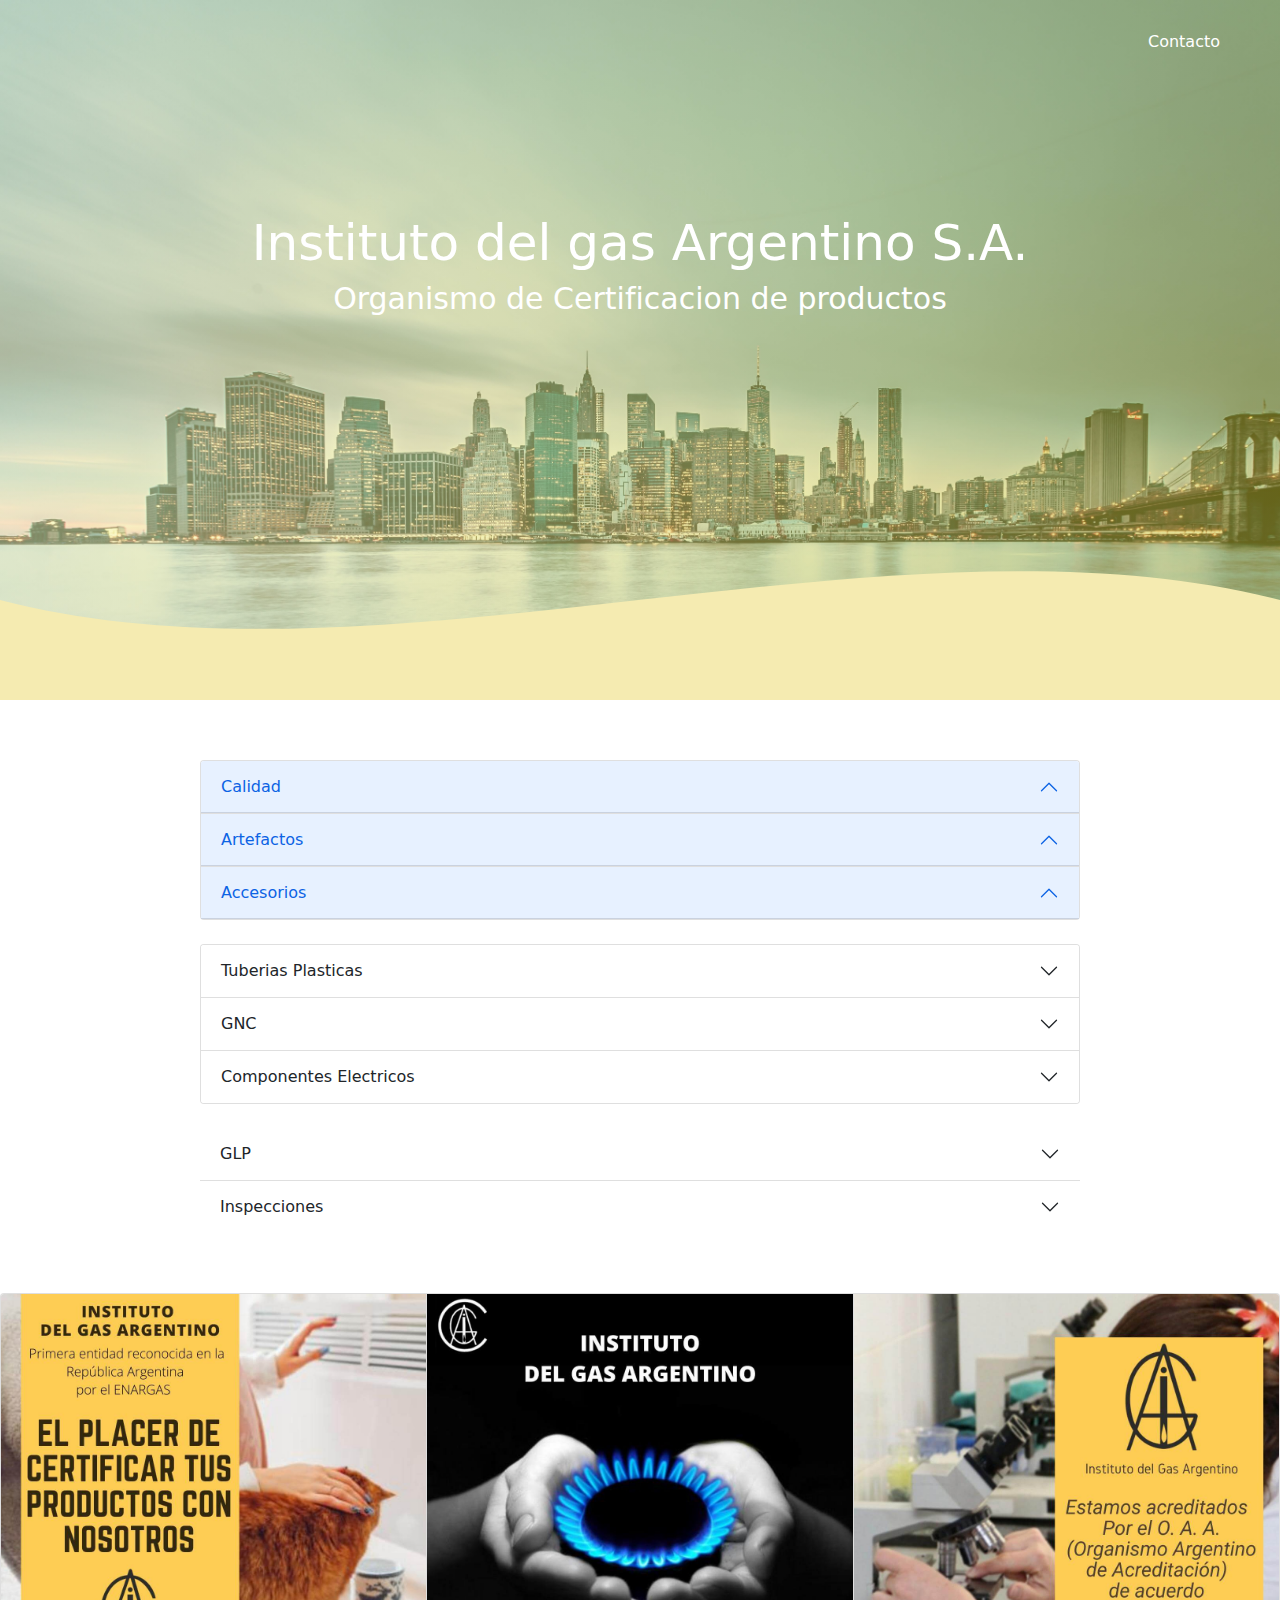
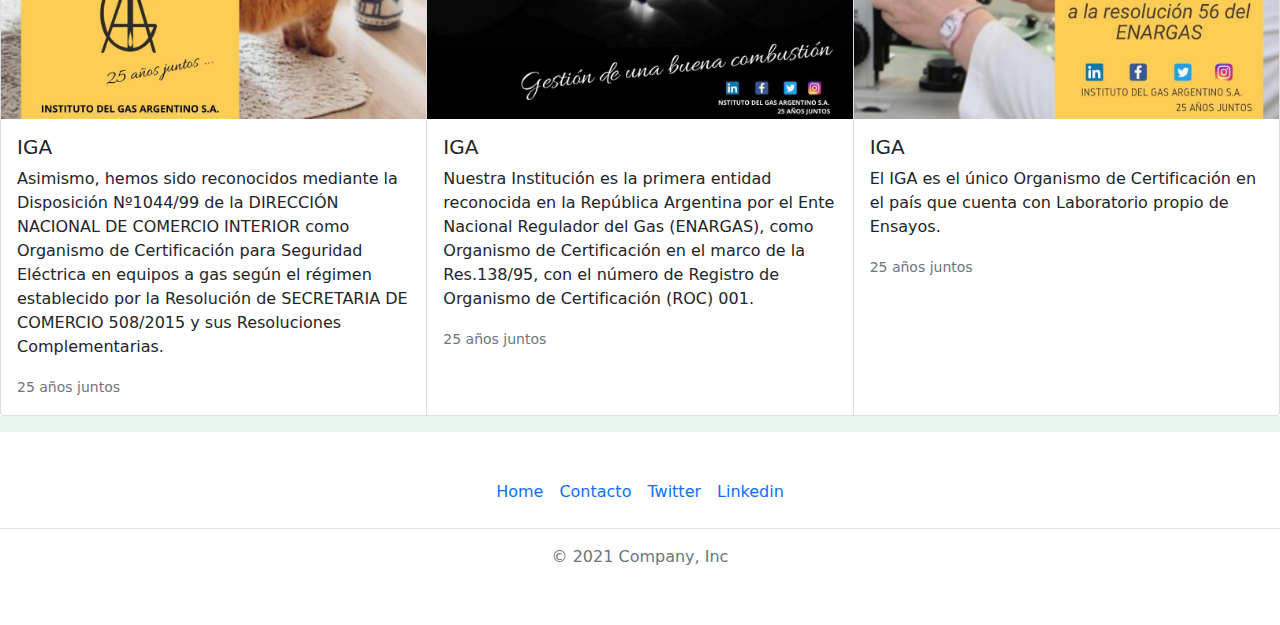
<file: index.html>
<!DOCTYPE html>
<html lang="es">

<head>
    <meta charset="UTF-8">
    <meta http-equiv="X-UA-Compatible" content="IE=edge">
    <meta name="viewport" content="width=device-width, initial-scale=1.0">
    <title>Instituto del gas Argentino S.A.</title>
    <meta name="description"
        content="Primer entidad reconocida en la República Argentina por el Ente Nacional Regulador del Gas (ENARGAS), como Organismo de Certificacion.">
    <meta name="keywords" content="instituto, argentino, iga, organismo, certificacion, gas, calidad">
    <link rel="shortcut icon" href="img/LOGO.png">
    <link rel="stylesheet" href="css/main.css">
    <link rel="stylesheet" href="css/bootstrap.min.css">
</head>

<body>
    <header>
        <nav>
            <a href="pages/contacto.html">Contacto</a>
        </nav>
        <section class="textos-header">
            <h1>Instituto del gas Argentino S.A.</h1>
            <h2>Organismo de Certificacion de productos</h2>
        </section>
        <div class="wave" style="height: 150px; overflow: hidden;"><svg viewBox="0 0 500 150" preserveAspectRatio="none"
                style="height: 100%; width: 100%;">
                <path d="M0.00,49.98 C149.99,150.00 349.20,-49.98 500.00,49.98 L500.00,150.00 L0.00,150.00 Z"
                    style="stroke: none; fill: rgb(245, 235, 177);"></path>
            </svg></div>
    </header>
    <main>
        <section class="contenedor">
            <div class="accordion" id="accordionExample">
                <div class="accordion-item">
                    <h2 class="accordion-header" id="headingOne">
                        <button class="accordion-button" type="button" data-bs-toggle="collapse"
                            data-bs-target="#collapseOne" aria-expanded="false" aria-controls="collapseOne">
                            Calidad
                        </button>
                    </h2>
                    <div id="collapseOne" class="accordion-collapse collapse" aria-labelledby="headingOne"
                        data-bs-parent="#accordionExample">
                        <div class="accordion-body">
                            <strong>El INSTITUTO DEL GAS ARGENTINO actúa bajo los conceptos de gerenciamiento de la
                                calidad,
                                dirigidos hacia la satisfacción del cliente externo e interno, buscando permanentemente
                                mejorar la calidad de los servicios ofrecidos.Evaluar y supervisar los sistemas de
                                calidad
                                de fabricantes e importadores
                                Confeccionar especificaciones técnicas para productos no contemplados en la Normativa
                                vigente
                                Dictar cursos de capacitación
                                Investigar y desarrollar nuevos procedimientos y métodos operativos
                                Realizar estudios comparativos de normas internacionales con el objetivo de efectuar
                                recomendaciones para la actualización de normas nacionales
                                Mantener y actualizar permanentemente el Sistema de Calidad del INSTITUTO DEL GAS
                                ARGENTINO
                                cumpliendo los lineamientos de las Guías ISO/IEC 17065, 17025 y 17020
                                Aplicar métodos estadísticos para la Gestión de la Calidad
                                Evaluar proveedores y laboratorios de ensayo de terceros
                                Atender los reclamos y denuncias formuladas por usuarios, fabricantes, instaladores y
                                empresas distribuidoras de gas.
                            </strong> <code></code>
                        </div>
                    </div>
                </div>
                <div class="accordion-item">
                    <h2 class="accordion-header" id="headingTwo">
                        <button class="accordion-button" type="button" data-bs-toggle="collapse"
                            data-bs-target="#collapseTwo" aria-expanded="false" aria-controls="collapseTwo">
                            Artefactos
                        </button>
                    </h2>
                    <div id="collapseTwo" class="accordion-collapse collapse" aria-labelledby="headingTwo"
                        data-bs-parent="#accordionExample">
                        <div class="accordion-body">
                            <strong>
                                El Area Artefactos del INSTITUTO DEL GAS ARGENTINO certifica:
                                Cocinas
                                Calentadores de agua instantáneos (calefones)
                                Calentadores de agua por acumulación (termotanques)
                                Calefactores (infrarrojos, catalíticos, etc.)
                                Heladeras por absorción
                                Equipos de calefacción central de llama directa e indirecta
                                Equipos de refrigeración por absorción
                                Secarropas
                                Calderas para calefacción central e individual
                                Calentadores de agua para piscinas
                                Equipos importados para gastronomía (freidoras, hornos continuos, cocinas)
                                Para ello cuenta con laboratorios propios, equipados para la realización de ensayos de
                                combustión higiénica, eficiencia de combustión, temperaturas externas y de contacto,
                                resistencia a los vientos (con unidad generadora de más de 100 km/h), envejecimiento,
                                estructurales, hermeticidad, cromatografía de gases y ensayos de contaminantes (en sala
                                estanca).
                            </strong><code></code>
                        </div>
                    </div>
                </div>
                <div class="accordion-item">
                    <h2 class="accordion-header" id="headingThree">
                        <button class="accordion-button" type="button" data-bs-toggle="collapse"
                            data-bs-target="#collapseThree" aria-expanded="false" aria-controls="collapseThree">
                            Accesorios
                        </button>
                    </h2>
                    <div id="collapseThree" class="accordion-collapse collapse" aria-labelledby="headingThree"
                        data-bs-parent="#accordionExample">
                        <div class="accordion-body">
                            <strong>Dentro de este rubro de productos el INSTITUTO DEL GAS ARGENTINO certifica:
                                Termostatos
                                Robinetes
                                Dispositivos de seguridad
                                Filtros
                                Reguladores de presión
                                Medidores de gas
                                Cañerias
                                Accesorios para el tendido de redes
                                Válvulas
                                Conjuntos puerta-marco para gabinetes
                                Anodos para termotanques
                                Pastas sellantes
                                El laboratorio de Accesorios cuenta con una cámara de frío-calor en el rango -55ºC a
                                90ºC
                                con lámparas de radiación UV controlada por computadora; banco de ensayo de reguladores
                                totalmente automatizado para la realización de ensayos de caudal hasta 250 m3/h;
                                medidores
                                de espesor de recubrimientos; rugosímetros, cámara de niebla salina; banco de ensayo
                                para
                                despegue catódico; balanza analítica; impactadores y cicladores para ensayos de
                                durabilidad;
                                equipos para ensayo de envejecimiento por
                            </strong><code></code>
                        </div>
                    </div>
                </div>
            </div>
            <br>
            <div class="accordion" id="accordionPanelsStayOpenExample">
                <div class="accordion-item">
                    <h2 class="accordion-header" id="panelsStayOpen-headingOne">
                        <button class="accordion-button collapsed" type="button" data-bs-toggle="collapse"
                            data-bs-target="#panelsStayOpen-collapseOne" aria-expanded="false"
                            aria-controls="panelsStayOpen-collapseOne">
                            Tuberias Plasticas
                        </button>
                    </h2>
                    <div id="panelsStayOpen-collapseOne" class="accordion-collapse collapse"
                        aria-labelledby="panelsStayOpen-headingOne">
                        <div class="accordion-body">
                            <strong>Entre los productos que certifica el Laboratorio de Tuberías Plásticas del INSTITUTO
                                DEL
                                GAS ARGENTINO se encuentran:
                                Tubos de polietileno utilizados en redes de distribución de hasta 4 bar
                                Resinas
                                Válvulas de bloqueo
                                Accesorios de termofusión y electrofusión
                                Transiciones
                                Accesorios metálicos para redes de distribución e instalaciones internas domicilarias
                                Cintas
                                Mantas termocontraibles
                                Revestimientos bicapa y tricapa
                                Los elementos certificados son sometidos a ensayos de presión a corto y largo plazo;
                                temperaturas extremas; verificaciones de hermiticidad; ensayos de tracción;
                                comportamiento
                                de fusiones; ensayos de impacto y envejecimiento; ensayos de despegue catódico de
                                recubrimientos; medición de densidad y adherencia.
                            </strong><code></code>
                        </div>
                    </div>
                </div>
                <div class="accordion-item">
                    <h2 class="accordion-header" id="panelsStayOpen-headingTwo">
                        <button class="accordion-button collapsed" type="button" data-bs-toggle="collapse"
                            data-bs-target="#panelsStayOpen-collapseTwo" aria-expanded="false"
                            aria-controls="panelsStayOpen-collapseTwo">
                            GNC
                        </button>
                    </h2>
                    <div id="panelsStayOpen-collapseTwo" class="accordion-collapse collapse"
                        aria-labelledby="panelsStayOpen-headingTwo">
                        <div class="accordion-body">
                            <strong>El Laboratorio de Gas Natural Comprimido del INSTITUTO DEL GAS ARGENTINO certifica:
                                Componentes para GNC vehicular
                                Reguladores de presión
                                Valvulas de accionamiento manual
                                Electrovalvulas para GNC y nafta
                                Electrónica de control
                                Tuberías de alta presión
                                Mangueras
                                Manómetros
                                Soportes de cilindros
                                Sistemas Lambda de control de combustible
                                Componentes para estaciones de despacho de GNC
                                Compresores mecánicos e hidráulicos
                                Bancos de almacenamiento
                                Surtidores
                                Mangueras de despacho
                                Componentes electricos y electrónicos para áreas potencialmente explosivas
                                Sistemas de transporte de gas natural a presión o GNC para provisión de gas a redes
                                Unidades modulares de compresión y de almacenamiento
                                Condiciones de Seguridad para surtidores y compresores usados y reacondicionados
                                Centros para la revisión periódica de cilindros.
                                El Laboratorio de Gas Natural Comprimido esta equipado para efectuar ensayos de
                                temperaturas
                                extremas; medición de caudal; ensayos neumáticos de hasta 400 bar; ensayos de
                                durabilidad;
                                de niebla salina; ensayos hidráulicos de hasta 1500 bar; ensayos químicos y de
                                resistencia a
                                los hidrocarburos; control de contaminantes ambientales; medidores de
                                presión.
                            </strong><code></code>
                        </div>
                    </div>
                </div>
                <div class="accordion-item">
                    <h2 class="accordion-header" id="panelsStayOpen-headingThree">
                        <button class="accordion-button collapsed" type="button" data-bs-toggle="collapse"
                            data-bs-target="#panelsStayOpen-collapseThree" aria-expanded="false"
                            aria-controls="panelsStayOpen-collapseThree">
                            Componentes Electricos
                        </button>
                    </h2>
                    <div id="panelsStayOpen-collapseThree" class="accordion-collapse collapse"
                        aria-labelledby="panelsStayOpen-headingThree">
                        <div class="accordion-body">
                            <strong>El INSTITUTO DEL GAS ARGENTINO ha sido reconocido mediante la Disposición Nº1044/99
                                de
                                la DIRECCION NACIONAL DE COMERCIO INTERIOR como Organismo de Certificación para
                                Seguridad
                                Eléctrica en equipos a gas según el régimen establecido por la Resolución de SECRETARIA
                                DE
                                COMERCIO 508/2015 y sus Resoluciones Complementarias.
                                Dentro del marco de la certificación de seguridad eléctrica el INSTITUTO DEL GAS
                                ARGENTINO
                                ha implementado un proceso de certificación ágil y confiable que apunta a ahorrar costos
                                y
                                simplificar la tarea del fabricante o importador, efectuando directamente las tratativas
                                necesarias con el Laboratorio de Ensayo. Esta metodología permite asegurar que cada
                                cliente
                                recibe la dedicación y el trato personalizado que merece.
                            </strong> <code></code>
                        </div>
                    </div>
                </div>
            </div>
            <br>
            <div class="accordion accordion-flush" id="accordionFlushExample">
                <div class="accordion-item">
                    <h2 class="accordion-header" id="flush-headingOne">
                        <button class="accordion-button collapsed" type="button" data-bs-toggle="collapse"
                            data-bs-target="#flush-collapseOne" aria-expanded="false" aria-controls="flush-collapseOne">
                            GLP
                        </button>
                    </h2>
                    <div id="flush-collapseOne" class="accordion-collapse collapse" aria-labelledby="flush-headingOne"
                        data-bs-parent="#accordionFlushExample">
                        <div class="accordion-body">
                            <strong>INSTITUTO DEL GAS ARGENTINO ha sido reconocido como empresa
                                auditora
                                de seguridad, con competencia en la certificación conforme a normas, de elementos y
                                equipos
                                vinculados al área de gas licuado de petróleo (GLP), habiendo dado cumplimiento a los
                                requisitos
                                técnicos y curriculares exigidos por la Resolución Nº 404/94 de la SECRETARIA DE ENERGIA
                                DE
                                LA
                                NACION. El alcance de las prestaciones abarca la certificación de:
                                Artefactos que utilizan GLP
                                Tanques estacionarios y móviles
                                Recipientes portátiles
                                Elementos utilizados en artefactos e instalaciones de GLP
                                Elementos utilizados en tanques estacionarios y móviles.
                                El INSTITUTO DEL GAS ARGENTINO posee instrumental adecuado para realizar las tareas
                                detalladas
                                anteriormente, como también cuenta con personal de vasta trayectoria y experiencia en
                                las
                                tareas
                                a desarrollar.
                            </strong><code></code>
                        </div>
                    </div>
                </div>
                <div class="accordion-item">
                    <h2 class="accordion-header" id="flush-headingTwo">
                        <button class="accordion-button collapsed" type="button" data-bs-toggle="collapse"
                            data-bs-target="#flush-collapseTwo" aria-expanded="false" aria-controls="flush-collapseTwo">
                            Inspecciones
                        </button>
                    </h2>
                    <div id="flush-collapseTwo" class="accordion-collapse collapse" aria-labelledby="flush-headingTwo"
                        data-bs-parent="#accordionFlushExample">
                        <div class="accordion-body">
                            <strong>INSTITUTO DEL GAS ARGENTINO, como organismo de certificación,
                                debe
                                controlar que los productos que se liberen al mercado se ajusten al modelo certificado y
                                cumplan
                                con la norma de aprobación correspondiente. Para tal fin el Area Inspecciones desarrolla
                                las
                                siguientes actividades:
                                Realiza auditorias externas a los fabricantes e importadores
                                Audita los centros de revisión periódica de cilindros para GNC
                                Verifica que los productos que se liberan al mercado responden al modelo certificado y
                                cumplen
                                con las normas dictadas por las Autoridades Regulatorias correspondientes
                                Verifica, en el lugar de instalación, las condiciones operativas y de seguridad de
                                artefactos y
                                equipos industriales
                                Constata en comercios del rubro el mantenimiento de las condiciones de certificación de
                                los
                                productos que se comercializan
                            </strong> <code></code>
                        </div>
                    </div>
                </div>
            </div>
        </section>
        <div class="card-group">
            <div class="card">
                <img src="img/propaganda2.jpg" class="card-img-top" alt="propaganda2">
                <div class="card-body">
                    <h5 class="card-title">IGA</h5>
                    <p class="card-text">Asimismo, hemos sido reconocidos mediante la Disposición Nº1044/99 de la
                        DIRECCIÓN NACIONAL DE COMERCIO INTERIOR como Organismo de Certificación para Seguridad Eléctrica
                        en equipos a gas según el régimen establecido por la Resolución de SECRETARIA DE COMERCIO
                        508/2015 y sus Resoluciones Complementarias.</p>
                    <p class="card-text"><small class="text-muted">25 años juntos</small></p>
                </div>
            </div>
            <div class="card">
                <img src="img/propaganda4.jpg" class="card-img-top" alt="propaganda4">
                <div class="card-body">
                    <h5 class="card-title">IGA</h5>
                    <p class="card-text">Nuestra Institución es la primera entidad reconocida en la República Argentina
                        por el Ente Nacional Regulador del Gas (ENARGAS), como Organismo de Certificación en el marco de
                        la Res.138/95, con el número de Registro de Organismo de Certificación (ROC) 001.</p>
                    <p class="card-text"><small class="text-muted">25 años juntos</small></p>
                </div>
            </div>
            <div class="card">
                <img src="img/acreditacion.jpg" class="card-img-top" alt="acreditacion">
                <div class="card-body">
                    <h5 class="card-title">IGA</h5>
                    <p class="card-text">El IGA es el único Organismo de Certificación en el país que cuenta con
                        Laboratorio propio de Ensayos.</p>
                    <p class="card-text"><small class="text-muted">25 años juntos</small></p>
                </div>
            </div>
        </div>
        <script src="js/bootstrap.bundle.min.js"></script>
    </main>
</body>
<footer>
    <div class="bg-success p-2 text-dark bg-opacity-10"></div>
    <footer class="py-3 my-4">
        <ul class="nav justify-content-center border-bottom pb-3 mb-3">
            <li class="nav-item"><a href="pages/home.html" class="nav-link px-2 text-primary">Home</a></li>
            <li class="nav-item"><a href="pages/contacto.html" class="nav-link px-2 text-primary">Contacto</a></li>
            <li class="nav-item"><a href="https://mobile.twitter.com/gasargentino"
                    class="nav-link px-2 text-primary">Twitter</a></li>
            <li class="nav-item"><a href="https://ar.linkedin.com/company/instituto-del-gas-argentino/"
                    class="nav-link px-2 text-primary">Linkedin</a></li>
        </ul>
        <p class="text-center text-muted">&copy; 2021 Company, Inc</p>
    </footer>
    </div>
</footer>

</html>
</file>
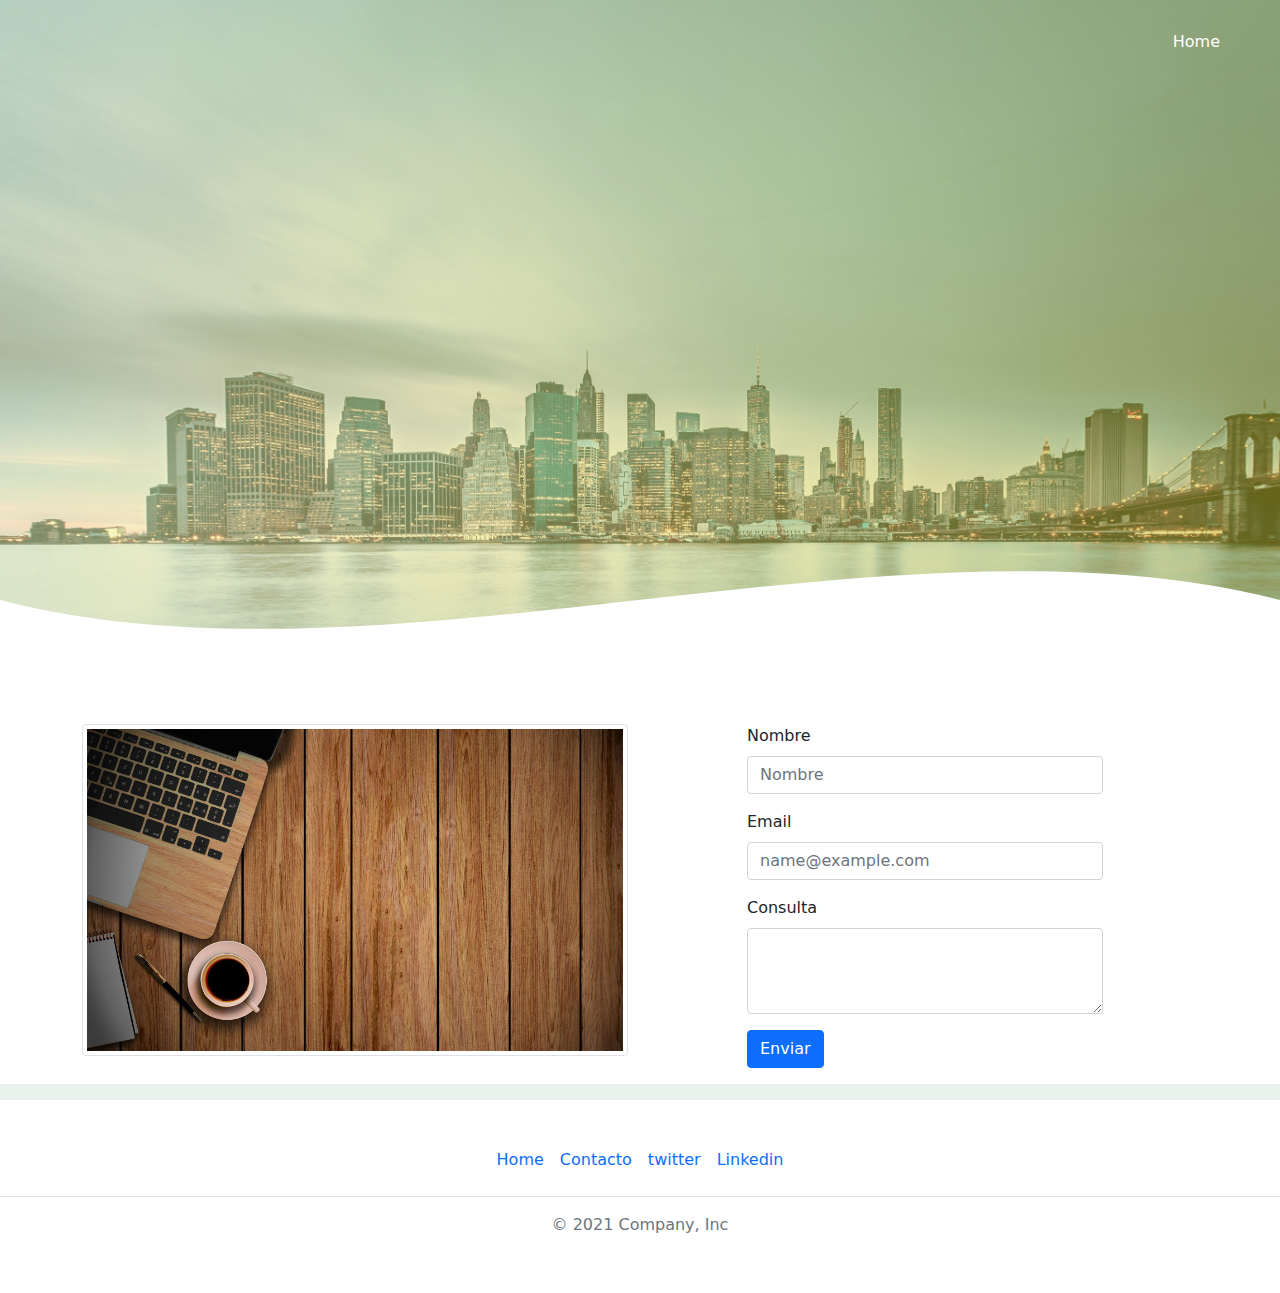
<file: pages/contacto.html>
<!DOCTYPE html>
<html lang="es">

<head>
    <meta charset="UTF-8">
    <meta http-equiv="X-UA-Compatible" content="IE=edge">
    <meta name="viewport" content="width=device-width, initial-scale=1.0">
    <title>Instituto del gas Argentino S.A. | Contacto</title>
    <meta name="description" content="Contactate.">
    <meta name="keywords" content="Consultas, Certifica con nosotros">
    <link rel="shortcut icon" href="../img/LOGO.png">
    <link rel="stylesheet" href="../css/main.css">
    <link rel="stylesheet" href="../css/bootstrap.min.css">
</head>

<body>
    <header>
        <nav>
            <a href="../index.html">Home </a>
        </nav>
        <div class="wave" style="height: 150px; overflow: hidden;"><svg viewBox="0 0 500 150" preserveAspectRatio="none"
                style="height: 100%; width: 100%;">
                <path d="M0.00,49.98 C149.99,150.00 349.20,-49.98 500.00,49.98 L500.00,150.00 L0.00,150.00 Z"
                    style="stroke: none; fill: #fff;"></path>
            </svg></div>
    </header>
    <main class="container">
        <div class="row mt-4">
            <div class="col-md-6">
                <img src="../img/contacto.jpg" class="img-thumbnail" alt="">
            </div>
            <div class="col-md-1"></div>
            <div class="col-md-4">
                <form action="">
                    <div class="mb-3">
                        <label for="exampleFormControlInput1" class="form-label">Nombre</label>
                        <input type="text" class="form-control" id="nombre" placeholder="Nombre">
                    </div>
                    <div class="mb-3">
                        <label for="exampleFormControlInput2" class="form-label">Email</label>
                        <input type="email" class="form-control" id="email" placeholder="name@example.com">
                    </div>
                    <div class="mb-3">
                        <label for="Consulta" class="form-label">Consulta</label>
                        <textarea class="form-control" id="consulta" rows="3"></textarea>
                    </div>
                    <div class="mb-3">
                        <button class="btn btn-primary" type="submit">Enviar</button>
                    </div>
                </form>
            </div>
        </div>
    </main>
    <script src="../js/bootstrap.bundle.min.js"></script>
</body>
<footer>
    <div class="bg-success p-2 text-dark bg-opacity-10"></div>
    <footer class="py-3 my-4">
        <ul class="nav justify-content-center border-bottom pb-3 mb-3">
            <li class="nav-item"><a href="../pages/home.html" class="nav-link px-2 text-primary">Home</a></li>
            <li class="nav-item"><a href="../pages/contacto.html" class="nav-link px-2 text-primary">Contacto</a></li>
            <li class="nav-item"><a href="https://mobile.twitter.com/gasargentino"
                    class="nav-link px-2 text-primary">twitter</a></li>
            <li class="nav-item"><a href="https://ar.linkedin.com/company/instituto-del-gas-argentino/"
                    class="nav-link px-2 text-primary">Linkedin</a></li>
        </ul>
        <p class="text-center text-muted">&copy; 2021 Company, Inc</p>
    </footer>
    </div>
</footer>

</html>
</file>
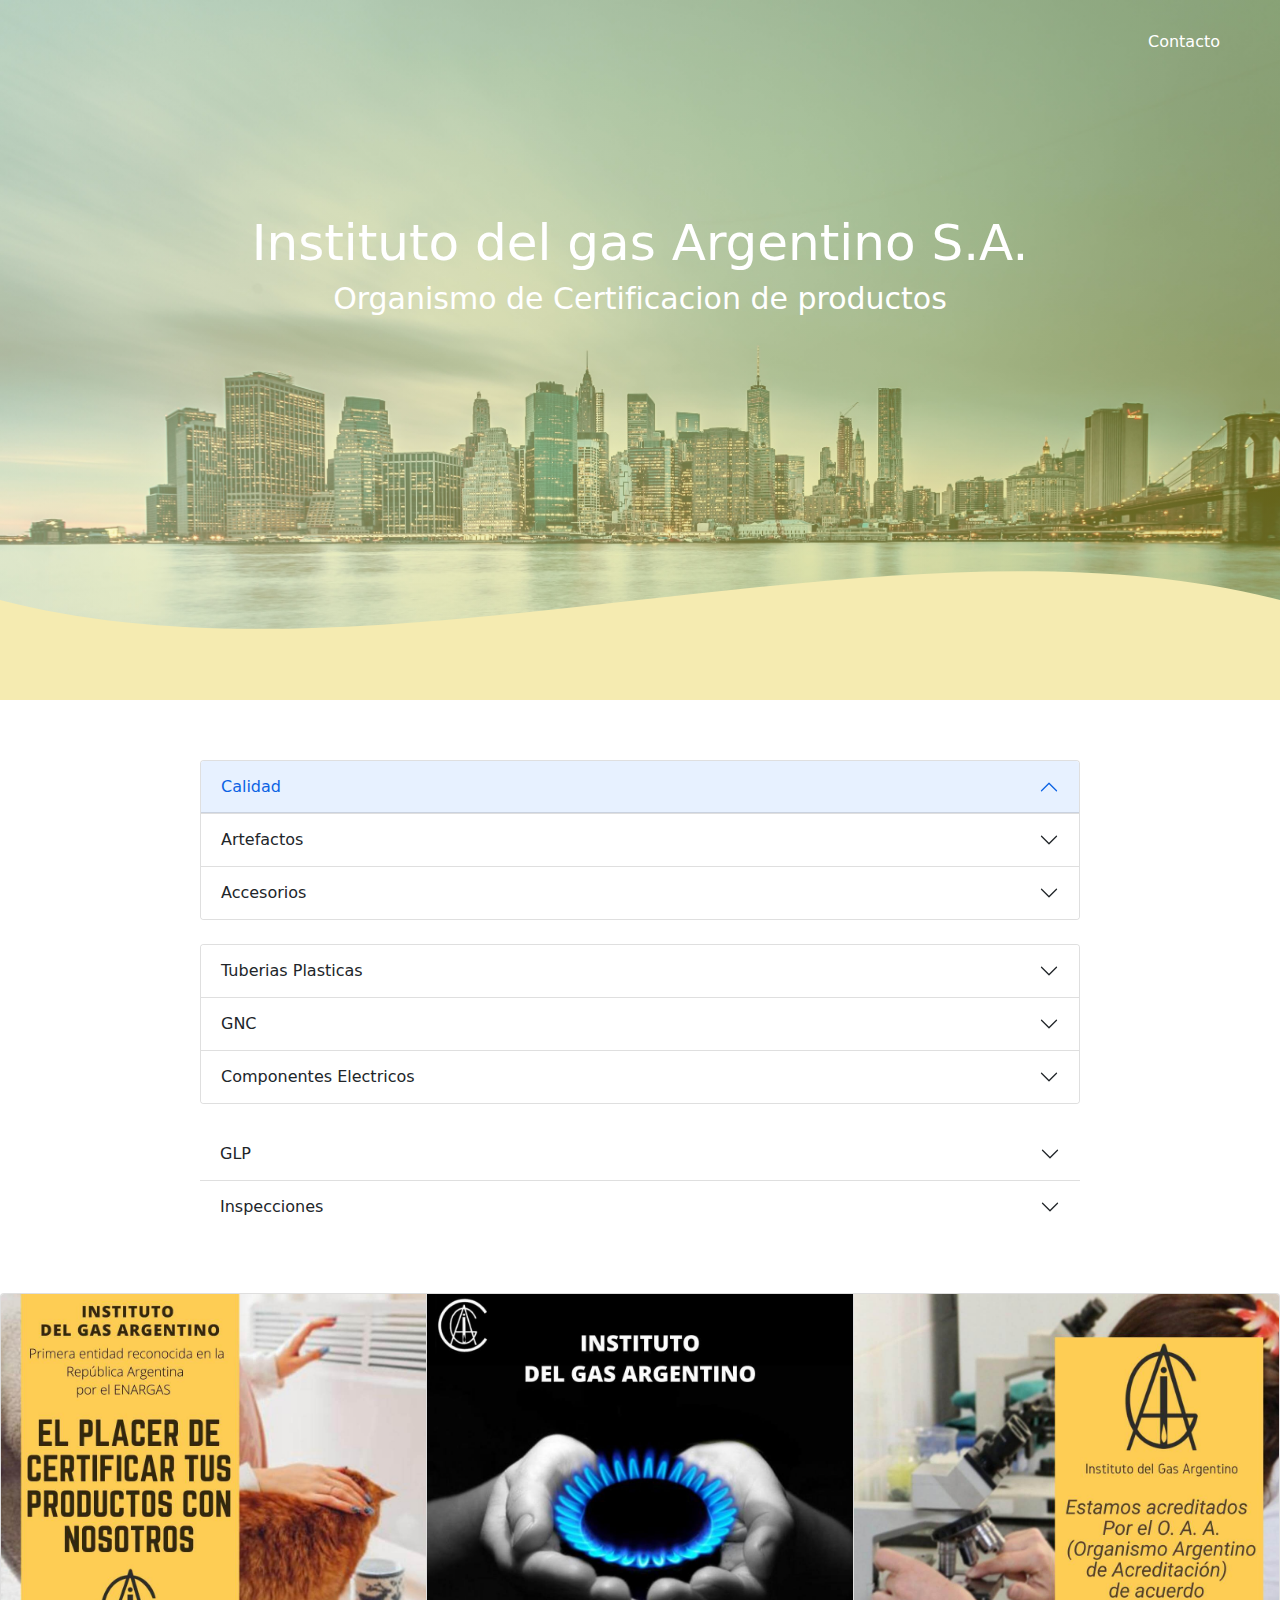
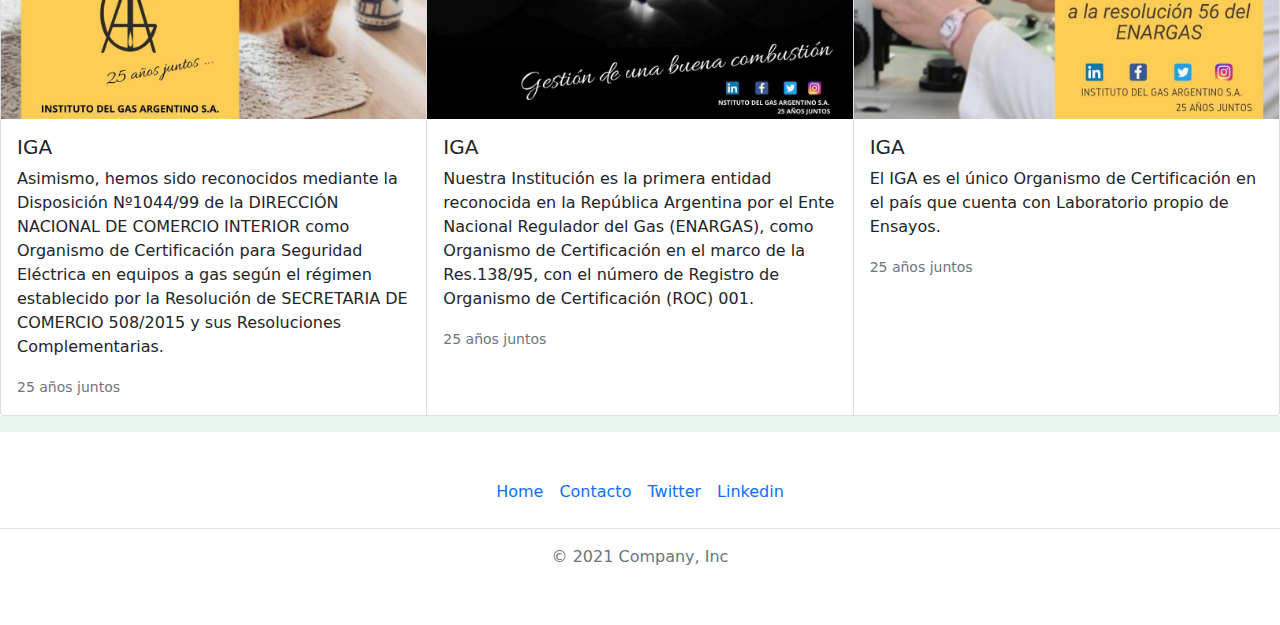
<file: pages/home.html>
<!DOCTYPE html>
<html lang="es">

<head>
    <meta charset="UTF-8">
    <meta http-equiv="X-UA-Compatible" content="IE=edge">
    <meta name="viewport" content="width=device-width, initial-scale=1.0">
    <title>Instituto del gas Argentino S.A. | Home</title>
    <meta name="description" content="Organismo de Certificacion.">
    <meta name="keywords" content="instituto, argentino, iga, organismo, certificacion, gas, calidad">
    <link rel="shortcut icon" href="../img/LOGO.png">
    <link rel="stylesheet" href="../css/main.css">
    <link rel="stylesheet" href="../css/bootstrap.min.css">
</head>

<body>
    <header>
        <nav>
            <a href="../pages/contacto.html">Contacto</a>
        </nav>
        <section class="textos-header">
            <h1>Instituto del gas Argentino S.A.</h1>
            <h2>Organismo de Certificacion de productos</h2>
        </section>
        <div class="wave" style="height: 150px; overflow: hidden;"><svg viewBox="0 0 500 150" preserveAspectRatio="none"
                style="height: 100%; width: 100%;">
                <path d="M0.00,49.98 C149.99,150.00 349.20,-49.98 500.00,49.98 L500.00,150.00 L0.00,150.00 Z"
                    style="stroke: none; fill: rgb(245, 235, 177);"></path>
            </svg></div>
    </header>
    <main>
        <section class="contenedor">
            <div class="accordion" id="accordionExample">
                <div class="accordion-item">
                    <h2 class="accordion-header" id="headingOne">
                        <button class="accordion-button" type="button" data-bs-toggle="collapse"
                            data-bs-target="#collapseOne" aria-expanded="false" aria-controls="collapseOne">
                            Calidad
                        </button>
                    </h2>
                    <div id="collapseOne" class="accordion-collapse collapse" aria-labelledby="headingOne"
                        data-bs-parent="#accordionExample">
                        <div class="accordion-body">
                            <strong>El INSTITUTO DEL GAS ARGENTINO actúa bajo los conceptos de gerenciamiento de la
                                calidad,
                                dirigidos hacia la satisfacción del cliente externo e interno, buscando permanentemente
                                mejorar la calidad de los servicios ofrecidos.Evaluar y supervisar los sistemas de
                                calidad
                                de fabricantes e importadores
                                Confeccionar especificaciones técnicas para productos no contemplados en la Normativa
                                vigente
                                Dictar cursos de capacitación
                                Investigar y desarrollar nuevos procedimientos y métodos operativos
                                Realizar estudios comparativos de normas internacionales con el objetivo de efectuar
                                recomendaciones para la actualización de normas nacionales
                                Mantener y actualizar permanentemente el Sistema de Calidad del INSTITUTO DEL GAS
                                ARGENTINO
                                cumpliendo los lineamientos de las Guías ISO/IEC 17065, 17025 y 17020
                                Aplicar métodos estadísticos para la Gestión de la Calidad
                                Evaluar proveedores y laboratorios de ensayo de terceros
                                Atender los reclamos y denuncias formuladas por usuarios, fabricantes, instaladores y
                                empresas distribuidoras de gas.
                            </strong> <code></code>
                        </div>
                    </div>
                </div>
                <div class="accordion-item">
                    <h2 class="accordion-header" id="headingTwo">
                        <button class="accordion-button collapsed" type="button" data-bs-toggle="collapse"
                            data-bs-target="#collapseTwo" aria-expanded="false" aria-controls="collapseTwo">
                            Artefactos
                        </button>
                    </h2>
                    <div id="collapseTwo" class="accordion-collapse collapse" aria-labelledby="headingTwo"
                        data-bs-parent="#accordionExample">
                        <div class="accordion-body">
                            <strong>
                                El Area Artefactos del INSTITUTO DEL GAS ARGENTINO certifica:
                                Cocinas
                                Calentadores de agua instantáneos (calefones)
                                Calentadores de agua por acumulación (termotanques)
                                Calefactores (infrarrojos, catalíticos, etc.)
                                Heladeras por absorción
                                Equipos de calefacción central de llama directa e indirecta
                                Equipos de refrigeración por absorción
                                Secarropas
                                Calderas para calefacción central e individual
                                Calentadores de agua para piscinas
                                Equipos importados para gastronomía (freidoras, hornos continuos, cocinas)
                                Para ello cuenta con laboratorios propios, equipados para la realización de ensayos de
                                combustión higiénica, eficiencia de combustión, temperaturas externas y de contacto,
                                resistencia a los vientos (con unidad generadora de más de 100 km/h), envejecimiento,
                                estructurales, hermeticidad, cromatografía de gases y ensayos de contaminantes (en sala
                                estanca).
                            </strong><code></code>
                        </div>
                    </div>
                </div>
                <div class="accordion-item">
                    <h2 class="accordion-header" id="headingThree">
                        <button class="accordion-button collapsed" type="button" data-bs-toggle="collapse"
                            data-bs-target="#collapseThree" aria-expanded="false" aria-controls="collapseThree">
                            Accesorios
                        </button>
                    </h2>
                    <div id="collapseThree" class="accordion-collapse collapse" aria-labelledby="headingThree"
                        data-bs-parent="#accordionExample">
                        <div class="accordion-body">
                            <strong>Dentro de este rubro de productos el INSTITUTO DEL GAS ARGENTINO certifica:
                                Termostatos
                                Robinetes
                                Dispositivos de seguridad
                                Filtros
                                Reguladores de presión
                                Medidores de gas
                                Cañerias
                                Accesorios para el tendido de redes
                                Válvulas
                                Conjuntos puerta-marco para gabinetes
                                Anodos para termotanques
                                Pastas sellantes
                                El laboratorio de Accesorios cuenta con una cámara de frío-calor en el rango -55ºC a
                                90ºC
                                con lámparas de radiación UV controlada por computadora; banco de ensayo de reguladores
                                totalmente automatizado para la realización de ensayos de caudal hasta 250 m3/h;
                                medidores
                                de espesor de recubrimientos; rugosímetros, cámara de niebla salina; banco de ensayo
                                para
                                despegue catódico; balanza analítica; impactadores y cicladores para ensayos de
                                durabilidad;
                                equipos para ensayo de envejecimiento por calor.
                            </strong><code></code>
                        </div>
                    </div>
                </div>
            </div>
            <br>
            <div class="accordion" id="accordionPanelsStayOpenExample">
                <div class="accordion-item">
                    <h2 class="accordion-header" id="panelsStayOpen-headingOne">
                        <button class="accordion-button collapsed" type="button" data-bs-toggle="collapse"
                            data-bs-target="#panelsStayOpen-collapseOne" aria-expanded="false"
                            aria-controls="panelsStayOpen-collapseOne">
                            Tuberias Plasticas
                        </button>
                    </h2>
                    <div id="panelsStayOpen-collapseOne" class="accordion-collapse collapse"
                        aria-labelledby="panelsStayOpen-headingOne">
                        <div class="accordion-body">
                            <strong>Entre los productos que certifica el Laboratorio de Tuberías Plásticas del INSTITUTO
                                DEL
                                GAS ARGENTINO se encuentran:
                                Tubos de polietileno utilizados en redes de distribución de hasta 4 bar
                                Resinas
                                Válvulas de bloqueo
                                Accesorios de termofusión y electrofusión
                                Transiciones
                                Accesorios metálicos para redes de distribución e instalaciones internas domicilarias
                                Cintas
                                Mantas termocontraibles
                                Revestimientos bicapa y tricapa
                                Los elementos certificados son sometidos a ensayos de presión a corto y largo plazo;
                                temperaturas extremas; verificaciones de hermiticidad; ensayos de tracción;
                                comportamiento
                                de fusiones; ensayos de impacto y envejecimiento; ensayos de despegue catódico de
                                recubrimientos; medición de densidad y adherencia.
                            </strong><code></code>
                        </div>
                    </div>
                </div>
                <div class="accordion-item">
                    <h2 class="accordion-header" id="panelsStayOpen-headingTwo">
                        <button class="accordion-button collapsed" type="button" data-bs-toggle="collapse"
                            data-bs-target="#panelsStayOpen-collapseTwo" aria-expanded="false"
                            aria-controls="panelsStayOpen-collapseTwo">
                            GNC
                        </button>
                    </h2>
                    <div id="panelsStayOpen-collapseTwo" class="accordion-collapse collapse"
                        aria-labelledby="panelsStayOpen-headingTwo">
                        <div class="accordion-body">
                            <strong>El Laboratorio de Gas Natural Comprimido del INSTITUTO DEL GAS ARGENTINO certifica:
                                Componentes para GNC vehicular
                                Reguladores de presión
                                Valvulas de accionamiento manual
                                Electrovalvulas para GNC y nafta
                                Electrónica de control
                                Tuberías de alta presión
                                Mangueras
                                Manómetros
                                Soportes de cilindros
                                Sistemas Lambda de control de combustible
                                Componentes para estaciones de despacho de GNC
                                Compresores mecánicos e hidráulicos
                                Bancos de almacenamiento
                                Surtidores
                                Mangueras de despacho
                                Componentes electricos y electrónicos para áreas potencialmente explosivas
                                Sistemas de transporte de gas natural a presión o GNC para provisión de gas a redes
                                Unidades modulares de compresión y de almacenamiento
                                Condiciones de Seguridad para surtidores y compresores usados y reacondicionados
                                Centros para la revisión periódica de cilindros.
                                El Laboratorio de Gas Natural Comprimido esta equipado para efectuar ensayos de
                                temperaturas
                                extremas; medición de caudal; ensayos neumáticos de hasta 400 bar; ensayos de
                                durabilidad;
                                de niebla salina; ensayos hidráulicos de hasta 1500 bar; ensayos químicos y de
                                resistencia a
                                los hidrocarburos; control de contaminantes ambientales; medidores de
                                presión.
                            </strong><code></code>
                        </div>
                    </div>
                </div>
                <div class="accordion-item">
                    <h2 class="accordion-header" id="panelsStayOpen-headingThree">
                        <button class="accordion-button collapsed" type="button" data-bs-toggle="collapse"
                            data-bs-target="#panelsStayOpen-collapseThree" aria-expanded="false"
                            aria-controls="panelsStayOpen-collapseThree">
                            Componentes Electricos
                        </button>
                    </h2>
                    <div id="panelsStayOpen-collapseThree" class="accordion-collapse collapse"
                        aria-labelledby="panelsStayOpen-headingThree">
                        <div class="accordion-body">
                            <strong>El INSTITUTO DEL GAS ARGENTINO ha sido reconocido mediante la Disposición Nº1044/99
                                de
                                la DIRECCION NACIONAL DE COMERCIO INTERIOR como Organismo de Certificación para
                                Seguridad
                                Eléctrica en equipos a gas según el régimen establecido por la Resolución de SECRETARIA
                                DE
                                COMERCIO 508/2015 y sus Resoluciones Complementarias.
                                Dentro del marco de la certificación de seguridad eléctrica el INSTITUTO DEL GAS
                                ARGENTINO
                                ha implementado un proceso de certificación ágil y confiable que apunta a ahorrar costos
                                y
                                simplificar la tarea del fabricante o importador, efectuando directamente las tratativas
                                necesarias con el Laboratorio de Ensayo. Esta metodología permite asegurar que cada
                                cliente
                                recibe la dedicación y el trato personalizado que merece.
                            </strong> <code></code>
                        </div>
                    </div>
                </div>
            </div>
            <br>
            <div class="accordion accordion-flush" id="accordionFlushExample">
                <div class="accordion-item">
                    <h2 class="accordion-header" id="flush-headingOne">
                        <button class="accordion-button collapsed" type="button" data-bs-toggle="collapse"
                            data-bs-target="#flush-collapseOne" aria-expanded="false" aria-controls="flush-collapseOne">
                            GLP
                        </button>
                    </h2>
                    <div id="flush-collapseOne" class="accordion-collapse collapse" aria-labelledby="flush-headingOne"
                        data-bs-parent="#accordionFlushExample">
                        <div class="accordion-body">
                            <strong>INSTITUTO DEL GAS ARGENTINO ha sido reconocido como empresa
                                auditora
                                de seguridad, con competencia en la certificación conforme a normas, de elementos y
                                equipos
                                vinculados al área de gas licuado de petróleo (GLP), habiendo dado cumplimiento a los
                                requisitos
                                técnicos y curriculares exigidos por la Resolución Nº 404/94 de la SECRETARIA DE ENERGIA
                                DE
                                LA
                                NACION. El alcance de las prestaciones abarca la certificación de:
                                Artefactos que utilizan GLP
                                Tanques estacionarios y móviles
                                Recipientes portátiles
                                Elementos utilizados en artefactos e instalaciones de GLP
                                Elementos utilizados en tanques estacionarios y móviles.
                                El INSTITUTO DEL GAS ARGENTINO posee instrumental adecuado para realizar las tareas
                                detalladas
                                anteriormente, como también cuenta con personal de vasta trayectoria y experiencia en
                                las
                                tareas
                                a desarrollar.
                            </strong><code></code>
                        </div>
                    </div>
                </div>
                <div class="accordion-item">
                    <h2 class="accordion-header" id="flush-headingTwo">
                        <button class="accordion-button collapsed" type="button" data-bs-toggle="collapse"
                            data-bs-target="#flush-collapseTwo" aria-expanded="false" aria-controls="flush-collapseTwo">
                            Inspecciones
                        </button>
                    </h2>
                    <div id="flush-collapseTwo" class="accordion-collapse collapse" aria-labelledby="flush-headingTwo"
                        data-bs-parent="#accordionFlushExample">
                        <div class="accordion-body">
                            <strong>INSTITUTO DEL GAS ARGENTINO, como organismo de certificación,
                                debe
                                controlar que los productos que se liberen al mercado se ajusten al modelo certificado y
                                cumplan
                                con la norma de aprobación correspondiente. Para tal fin el Area Inspecciones desarrolla
                                las
                                siguientes actividades:
                                Realiza auditorias externas a los fabricantes e importadores
                                Audita los centros de revisión periódica de cilindros para GNC
                                Verifica que los productos que se liberan al mercado responden al modelo certificado y
                                cumplen
                                con las normas dictadas por las Autoridades Regulatorias correspondientes
                                Verifica, en el lugar de instalación, las condiciones operativas y de seguridad de
                                artefactos y
                                equipos industriales
                                Constata en comercios del rubro el mantenimiento de las condiciones de certificación de
                                los
                                productos que se comercializan
                            </strong><code></code>
                        </div>
                    </div>
                </div>
            </div>
        </section>
        <div class="card-group">
            <div class="card">
                <img src="../img/propaganda2.jpg" class="card-img-top" alt="...">
                <div class="card-body">
                    <h5 class="card-title">IGA</h5>
                    <p class="card-text">Asimismo, hemos sido reconocidos mediante la Disposición Nº1044/99 de la
                        DIRECCIÓN NACIONAL DE COMERCIO INTERIOR como Organismo de Certificación para Seguridad Eléctrica
                        en equipos a gas según el régimen establecido por la Resolución de SECRETARIA DE COMERCIO
                        508/2015 y sus Resoluciones Complementarias.</p>
                    <p class="card-text"><small class="text-muted">25 años juntos</small></p>
                </div>
            </div>
            <div class="card">
                <img src="../img/propaganda4.jpg" class="card-img-top" alt="...">
                <div class="card-body">
                    <h5 class="card-title">IGA</h5>
                    <p class="card-text">Nuestra Institución es la primera entidad reconocida en la República Argentina
                        por el Ente Nacional Regulador del Gas (ENARGAS), como Organismo de Certificación en el marco de
                        la Res.138/95, con el número de Registro de Organismo de Certificación (ROC) 001.</p>
                    <p class="card-text"><small class="text-muted">25 años juntos</small></p>
                </div>
            </div>
            <div class="card">
                <img src="../img/acreditacion.jpg" class="card-img-top" alt="...">
                <div class="card-body">
                    <h5 class="card-title">IGA</h5>
                    <p class="card-text">El IGA es el único Organismo de Certificación en el país que cuenta con
                        Laboratorio propio de Ensayos.</p>
                    <p class="card-text"><small class="text-muted">25 años juntos</small></p>
                </div>
            </div>
        </div>
        <script src="../js/bootstrap.bundle.min.js"></script>
    </main>
</body>
<footer>
    <div class="bg-success p-2 text-dark bg-opacity-10"></div>
    <footer class="py-3 my-4">
        <ul class="nav justify-content-center border-bottom pb-3 mb-3">
            <li class="nav-item"><a href="../pages/home.html" class="nav-link px-2 text-primary">Home</a></li>
            <li class="nav-item"><a href="../pages/contacto.html" class="nav-link px-2 text-primary">Contacto</a></li>
            <li class="nav-item"><a href="https://mobile.twitter.com/gasargentino"
                    class="nav-link px-2 text-primary">Twitter</a></li>
            <li class="nav-item"><a href="https://ar.linkedin.com/company/instituto-del-gas-argentino/"
                    class="nav-link px-2 text-primary">Linkedin</a></li>
        </ul>
        <p class="text-center text-muted">&copy; 2021 Company, Inc</p>
    </footer>
    </div>
</footer>

</html>
</file>
<file: css/main.css>
header {
  width: 100%;
  height: 700px;
  background: #cac5319d;
  /* fallback for old browsers */
  background: -webkit-linear-gradient(to right, #f9f8a785, #cac53180), url(../img/pexels-chris-schippers-421927.jpg);
  /* Chrome 10-25, Safari 5.1-6 */
  background: linear-gradient(to right, #f9f8a785, #cac53180), url(../img/pexels-chris-schippers-421927.jpg);
  /* W3C, IE 10+/ Edge, Firefox 16+, Chrome 26+, Opera 12+, Safari 7+ */
  background-size: cover;
  background-attachment: fixed;
  position: relative; }

.flex-container {
  height: 60vh;
  display: flex;
  flex-wrap: wrap;
  justify-content: space-between;
  transform: translate(20px, 50px); }

* {
  margin: 0;
  padding: 0;
  box-sizing: border-box; }

.contenedor {
  padding: 60px;
  width: 90%;
  max-width: 1000px;
  margin: auto;
  overflow: hidden; }

.titulo {
  color: #642a73;
  font-size: 30px;
  text-align: center;
  margin-bottom: 60px; }

/* nav */
nav {
  text-align: right;
  padding: 30px 50px 0 0; }

nav > a {
  color: #fff;
  font-weight: 300;
  text-decoration: none;
  margin-right: 10px; }

nav > a:hover {
  text-decoration: underline; }

/* fin nav */
/* header */
header .textos-header {
  display: flex;
  height: 430px;
  width: 100%;
  align-items: center;
  justify-content: center;
  flex-direction: column;
  text-align: center; }

.textos-header h1 {
  font-size: 50px;
  color: #fff; }

.textos-header h2 {
  font-size: 30px;
  font-weight: 300;
  color: #fff; }

/* fin header */
.wave {
  position: absolute;
  bottom: 0;
  width: 100%; }
</file>
